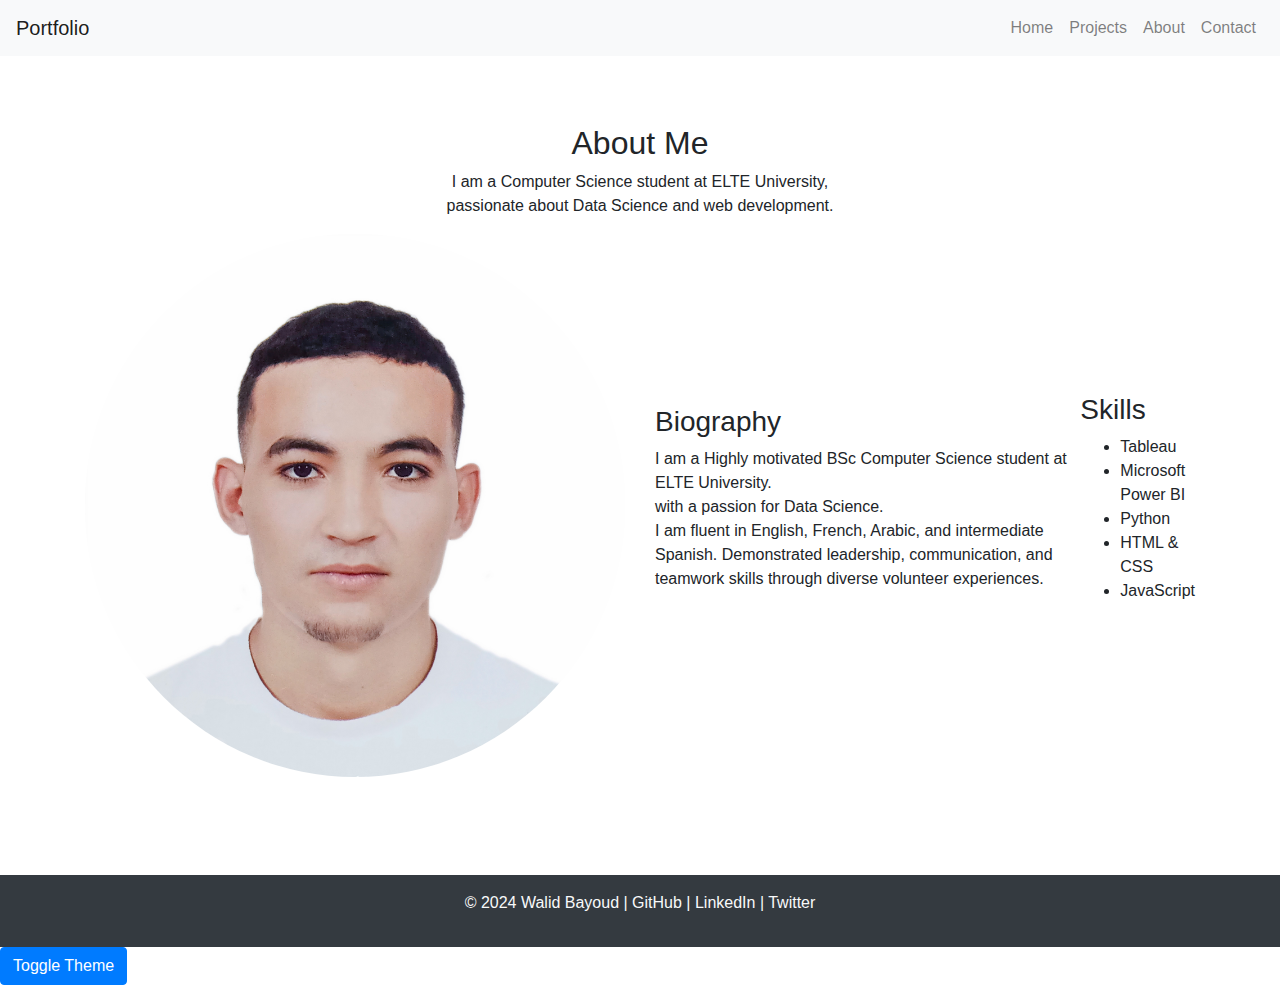
<file: about.html>
<!DOCTYPE html>
<html lang="en">
<head>
    <meta charset="UTF-8">
    <meta name="viewport" content="width=device-width, initial-scale=1.0">
    <title>About - Portfolio</title>
    <link rel="stylesheet" href="https://cdn.jsdelivr.net/npm/bootstrap@4.0.0/dist/css/bootstrap.min.css">
    <link rel="stylesheet" href="css/style.css">
</head>
<body>

<header>
    <nav class="navbar navbar-expand-lg navbar-light bg-light">
        <a class="navbar-brand" href="#">Portfolio</a>
        <button class="navbar-toggler" type="button" data-toggle="collapse" data-target="#navbarNav" aria-controls="navbarNav" aria-expanded="false" aria-label="Toggle navigation">
            <span class="navbar-toggler-icon"></span>
        </button>
        <div class="collapse navbar-collapse" id="navbarNav">
            <ul class="navbar-nav ml-auto">
                <li class="nav-item"><a class="nav-link" href="index.html">Home</a></li>
                <li class="nav-item"><a class="nav-link" href="projects.html">Projects</a></li>
                <li class="nav-item"><a class="nav-link" href="about.html">About</a></li>
                <li class="nav-item"><a class="nav-link" href="contact.html">Contact</a></li>
            </ul>
        </div>
    </nav>
</header>

<section id="about" class="py-5">
    <div class="container">
        <h2 class="text-center">About Me</h2>
        <div class="text-center">
            <p>I am a Computer Science student at ELTE University,<br> passionate about Data Science and web development.</p>
        </div>
        <div class="row">
            <div class="col-md-6">
                <img src="img/profile.jpg" class="img-fluid rounded-circle" alt="Profile Picture" >
            </div>
            <div class="col-md-6">
                <article>
                    <h3>Biography</h3>
                    <p>I am a Highly motivated BSc Computer Science student at ELTE University.<br> with a passion for Data Science. <br>
                    I am fluent in English, French, Arabic, and intermediate Spanish. Demonstrated leadership, communication, and teamwork skills through diverse volunteer experiences.</p>
                </article>
                <aside>
                    <h3>Skills</h3>
                    <ul>
                        <li>Tableau</li>
                        <li>Microsoft Power BI</li>
                        <li>Python</li>
                        <li>HTML & CSS</li>
                        <li>JavaScript</li>
                    </ul>
                </aside>
            </div>
        </div>
    </div>
</section>

<footer class="bg-dark text-light text-center py-3">
    <p>&copy; 2024 Walid Bayoud | <a href="https://github.com/walidbayoud" class="text-light">GitHub</a> | <a href="https://linkedin.com/walidbayoud" class="text-light">LinkedIn</a> | <a href="https://twitter.com/walidbayoud" class="text-light">Twitter</a></p>
</footer>

<script src="https://code.jquery.com/jquery-3.2.1.slim.min.js"></script>
<script src="https://cdn.jsdelivr.net/npm/popper.js@1.12.9/dist/umd/popper.min.js"></script>
<script src="https://cdn.jsdelivr.net/npm/bootstrap@4.0.0/dist/js/bootstrap.min.js"></script>
<script src="js/script.js"></script>
</body>
</html>
</file>
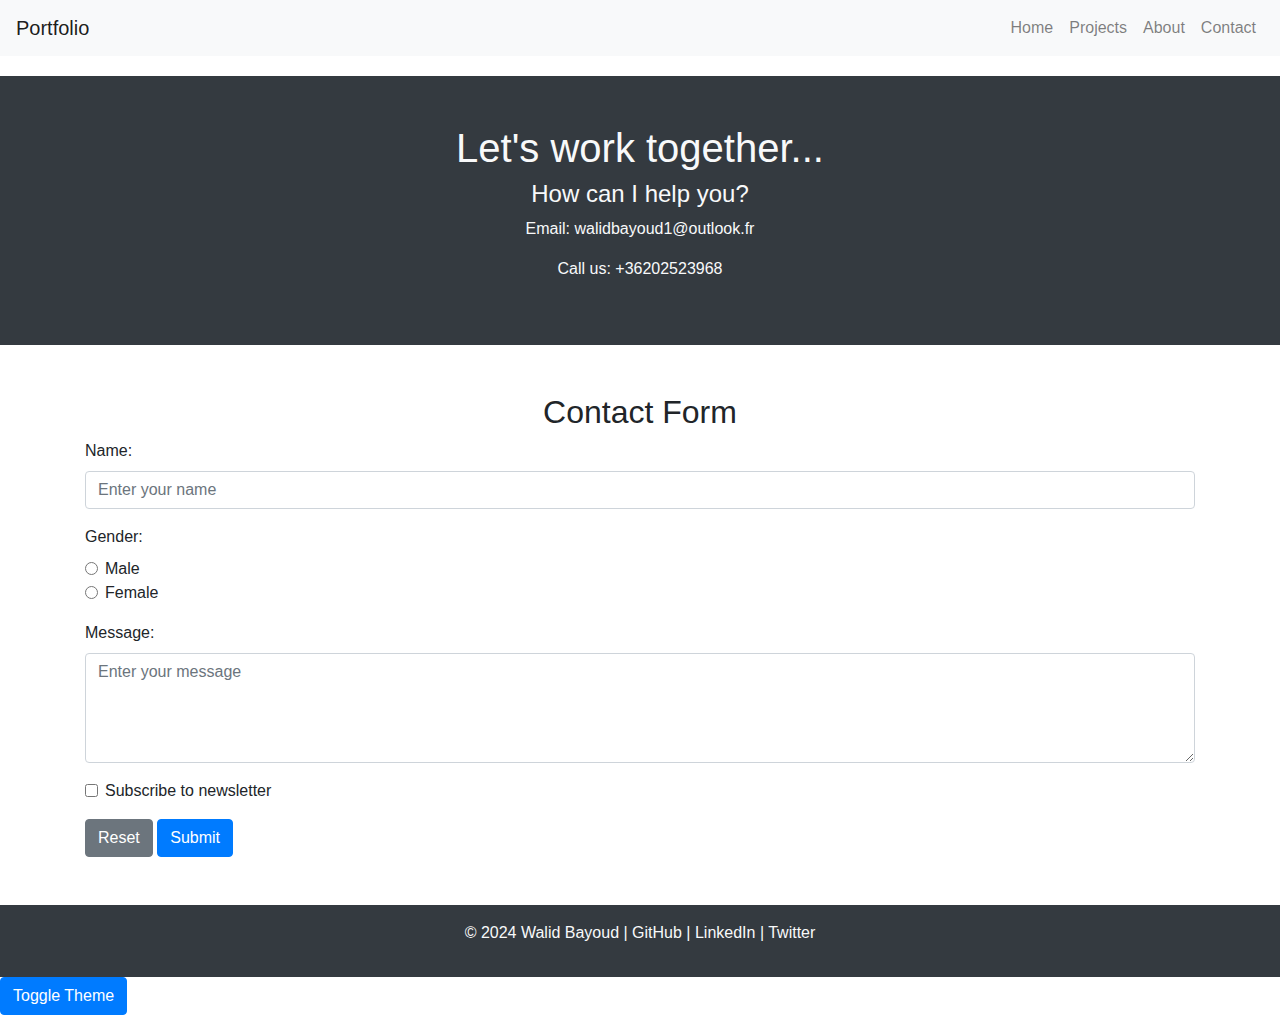
<file: contact.html>
<!DOCTYPE html>
<html lang="en">
<head>
    <meta charset="UTF-8">
    <meta name="viewport" content="width=device-width, initial-scale=1.0">
    <title>Contact - Portfolio</title>
    <link rel="stylesheet" href="https://cdn.jsdelivr.net/npm/bootstrap@4.0.0/dist/css/bootstrap.min.css">
    <link rel="stylesheet" href="css/style.css">
</head>
<body>

<header>
    <nav class="navbar navbar-expand-lg navbar-light bg-light">
        <a class="navbar-brand" href="#">Portfolio</a>
        <button class="navbar-toggler" type="button" data-toggle="collapse" data-target="#navbarNav" aria-controls="navbarNav" aria-expanded="false" aria-label="Toggle navigation">
            <span class="navbar-toggler-icon"></span>
        </button>
        <div class="collapse navbar-collapse" id="navbarNav">
            <ul class="navbar-nav ml-auto">
                <li class="nav-item"><a class="nav-link" href="index.html">Home</a></li>
                <li class="nav-item"><a class="nav-link" href="projects.html">Projects</a></li>
                <li class="nav-item"><a class="nav-link" href="about.html">About</a></li>
                <li class="nav-item"><a class="nav-link" href="contact.html">Contact</a></li>
            </ul>
        </div>
    </nav>
</header>

<section id="contact" class="py-5 bg-dark text-light text-center">
    <div class="container">
        <h1>Let's work together...</h1>
        <h4>How can I help you?</h4>
        <p><a href="mailto:walidbayoud1@outlook.fr" class="text-light">Email: walidbayoud1@outlook.fr</a></p>
        <p><a href="tel:+36202523968" class="text-light">Call us: +36202523968</a></p>
    </div>
</section>

<section id="contact-form" class="py-5">
    <div class="container">
        <h2 class="text-center">Contact Form</h2>
        <form action="mailto:walidbayoud1@outlook.fr" method="post" enctype="text/plain">
            <div class="form-group">
                <label for="name">Name:</label>
                <input type="text" id="name" name="name" placeholder="Enter your name" class="form-control" required>
            </div>
            <div class="form-group">
                <label>Gender:</label>
                <div class="form-check">
                    <input type="radio" id="male" name="gender" value="male" class="form-check-input">
                    <label for="male" class="form-check-label">Male</label>
                </div>
                <div class="form-check">
                    <input type="radio" id="female" name="gender" value="female" class="form-check-input">
                    <label for="female" class="form-check-label">Female</label>
                </div>
            </div>
            <div class="form-group">
                <label for="message">Message:</label>
                <textarea id="message" name="message" rows="4" placeholder="Enter your message" class="form-control" required></textarea>
            </div>
            <div class="form-check mb-3">
                <input type="checkbox" id="subscribe" name="subscribe" class="form-check-input">
                <label for="subscribe" class="form-check-label">Subscribe to newsletter</label>
            </div>
            <button type="reset" class="btn btn-secondary">Reset</button>
            <button type="submit" class="btn btn-primary">Submit</button>
        </form>
    </div>
</section>

<footer class="bg-dark text-light text-center py-3">
    <p>&copy; 2024 Walid Bayoud | <a href="https://github.com" class="text-light">GitHub</a> | <a href="https://linkedin.com" class="text-light">LinkedIn</a> | <a href="https://twitter.com" class="text-light">Twitter</a></p>
</footer>

<script src="https://code.jquery.com/jquery-3.2.1.slim.min.js"></script>
<script src="https://cdn.jsdelivr.net/npm/popper.js@1.12.9/dist/umd/popper.min.js"></script>
<script src="https://cdn.jsdelivr.net/npm/bootstrap@4.0.0/dist/js/bootstrap.min.js"></script>
<script src="js/script.js"></script>
</body>
</html>
</file>
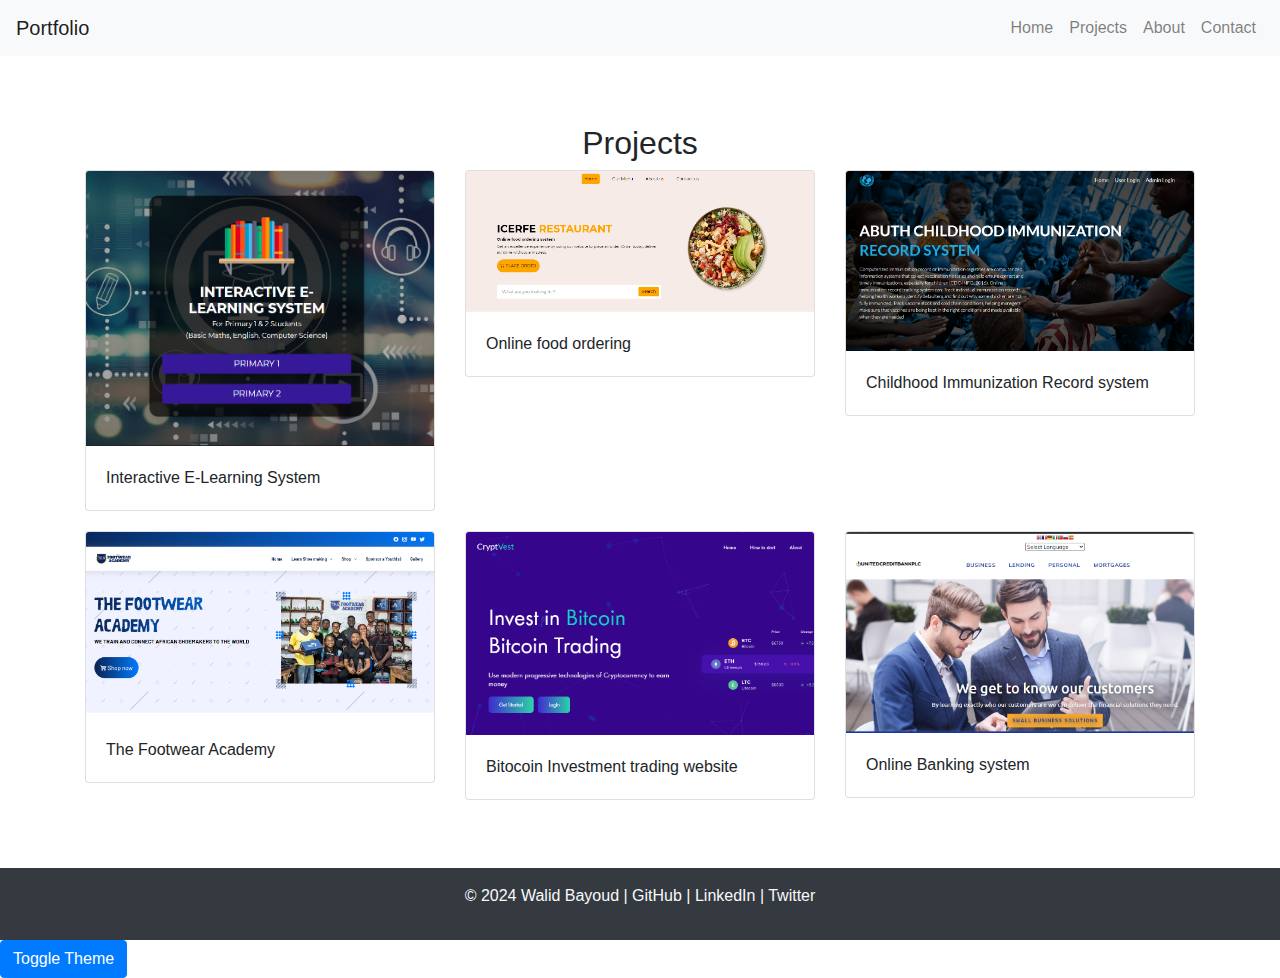
<file: projects.html>
<!DOCTYPE html>
<html lang="en">
<head>
    <meta charset="UTF-8">
    <meta name="viewport" content="width=device-width, initial-scale=1.0">
    <title>Projects - Portfolio</title>
    <link rel="stylesheet" href="https://cdn.jsdelivr.net/npm/bootstrap@4.0.0/dist/css/bootstrap.min.css">
    <link rel="stylesheet" href="css/style.css">
</head>
<body>

<header>
    <nav class="navbar navbar-expand-lg navbar-light bg-light">
        <a class="navbar-brand" href="#">Portfolio</a>
        <button class="navbar-toggler" type="button" data-toggle="collapse" data-target="#navbarNav" aria-controls="navbarNav" aria-expanded="false" aria-label="Toggle navigation">
            <span class="navbar-toggler-icon"></span>
        </button>
        <div class="collapse navbar-collapse" id="navbarNav">
            <ul class="navbar-nav ml-auto">
                <li class="nav-item"><a class="nav-link" href="index.html">Home</a></li>
                <li class="nav-item"><a class="nav-link" href="projects.html">Projects</a></li>
                <li class="nav-item"><a class="nav-link" href="about.html">About</a></li>
                <li class="nav-item"><a class="nav-link" href="contact.html">Contact</a></li>
                </ul>
            </div>
        </nav>
    </header>
    
    <section id="projects" class="py-5">
        <div class="container">
            <h2 class="text-center">Projects</h2>
            <div class="row">








                            <div class="col-md-4">
                                <div class="card shadow-lg ">
                                    <img class="card-img-top" src="img/1.png" alt="Card image cap">
                                    <div class="card-body">
                                      <p class="card-text">Interactive E-Learning System</p>
                                    </div>
                                </div>
                            </div>
                            <div class="col-md-4">
                                <div class="card ">
                                    <img class="card-img-top" src="img/2.png" alt="Card image cap">
                                    <div class="card-body">
                                      <p class="card-text">Online food ordering</p>
                                    </div>
                                </div>
                            </div>
                            <div class="col-md-4">
                                <div class="card ">
                                    <img class="card-img-top" src="img/3.png" alt="Card image cap">
                                    <div class="card-body">
                                      <p class="card-text">Childhood Immunization Record system</p>
                                    </div>
                                </div>
                            </div>
                            <div class="col-md-4">
                                <div class="card ">
                                    <img class="card-img-top" src="img/4.png" alt="Card image cap">
                                    <div class="card-body">
                                      <p class="card-text">The Footwear Academy</p>
                                    </div>
                                </div>
                            </div>
                            <div class="col-md-4">
                                <div class="card ">
                                    <img class="card-img-top" src="img/5.png" alt="Card image cap">
                                    <div class="card-body">
                                      <p class="card-text">Bitocoin Investment trading website</p>
                                    </div>
                                </div>
                            </div>
                            <div class="col-md-4">
                                <div class="card">
                                    <img class="card-img-top" src="img/6.png" alt="Card image cap">
                                    <div class="card-body">
                                      <p class="card-text">Online Banking system</p>
                                    </div>
                                </div>
                            </div>









            </div>
        </div>
    </section>
    
    <footer class="bg-dark text-light text-center py-3">
        <p>&copy; 2024 Walid Bayoud | <a href="https://github.com" class="text-light">GitHub</a> | <a href="https://linkedin.com" class="text-light">LinkedIn</a> | <a href="https://twitter.com" class="text-light">Twitter</a></p>
    </footer>
    
    <script src="https://code.jquery.com/jquery-3.2.1.slim.min.js"></script>
    <script src="https://cdn.jsdelivr.net/npm/popper.js@1.12.9/dist/umd/popper.min.js"></script>
    <script src="https://cdn.jsdelivr.net/npm/bootstrap@4.0.0/dist/js/bootstrap.min.js"></script>
    <script src="js/script.js"></script>
    </body>
    </html>
</file>
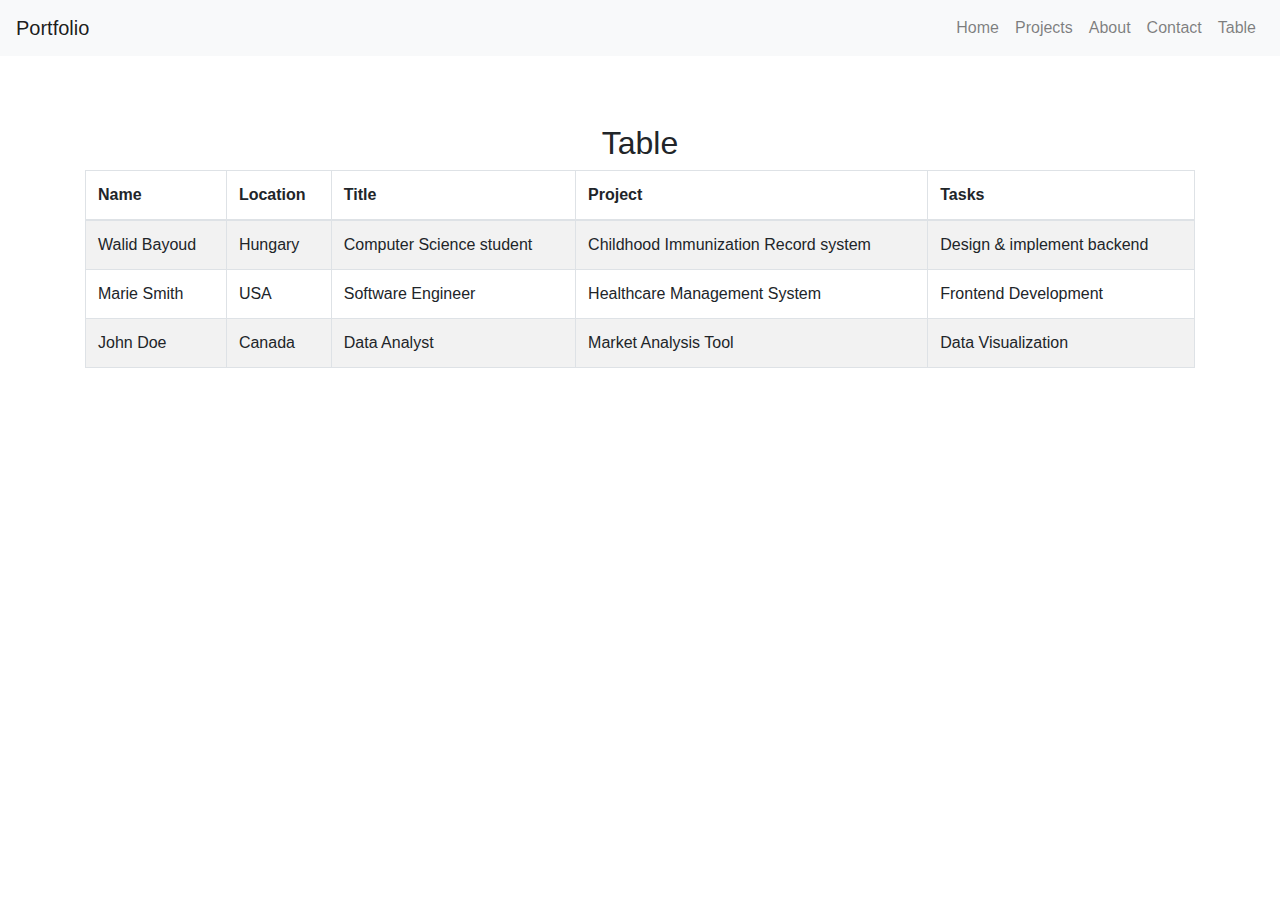
<file: table.html>
<!DOCTYPE html>
<html lang="en">
<head>
    <meta charset="UTF-8">
    <meta name="viewport" content="width=device-width, initial-scale=1.0">
    <title>Table - Portfolio</title>
    <link rel="stylesheet" href="https://cdn.jsdelivr.net/npm/bootstrap@4.0.0/dist/css/bootstrap.min.css">
    <link rel="stylesheet" href="css/style.css">
</head>
<body>

<header>
    <nav class="navbar navbar-expand-lg navbar-light bg-light">
        <a class="navbar-brand" href="#">Portfolio</a>
        <button class="navbar-toggler" type="button" data-toggle="collapse" data-target="#navbarNav" aria-controls="navbarNav" aria-expanded="false" aria-label="Toggle navigation">
            <span class="navbar-toggler-icon"></span>
        </button>
        <div class="collapse navbar-collapse" id="navbarNav">
            <ul class="navbar-nav ml-auto">
                <li class="nav-item"><a class="nav-link" href="index.html">Home</a></li>
                <li class="nav-item"><a class="nav-link" href="projects.html">Projects</a></li>
                <li class="nav-item"><a class="nav-link" href="about.html">About</a></li>
                <li class="nav-item"><a class="nav-link" href="contact.html">Contact</a></li>
                <li class="nav-item"><a class="nav-link" href="table.html">Table</a></li>
            </ul>
        </div>
    </nav>
</header>

<section id="table" class="py-5">
    <div class="container">
        <h2 class="text-center">Table</h2>
        <div class="table-responsive">
            <table class="table table-bordered table-striped">
                <thead>
                    <tr>
                        <th>Name</th>
                        <th>Location</th>
                        <th>Title</th>
                        <th>Project</th>
                        <th>Tasks</th>
                    </tr>
                </thead>
                <tbody>
                    <tr>
                        <td>Walid Bayoud</td>
                        <td>Hungary</td>
                        <td>Computer Science student</td>
                        <td>Childhood Immunization Record system</td>
                        <td>Design & implement backend</td>
                    </tr>
                    <tr>
                        <td>Marie Smith</td>
                        <td>USA</td>
                        <td>Software Engineer</td>
                        <td>Healthcare Management System</td>
                        <td>Frontend Development</td>
                    </tr>
                    <tr>
                        <td>John Doe</td>
                        <td>Canada</td>
                        <td>Data Analyst</td>
                        <td>Market Analysis Tool</td>
                        <td>Data Visualization</td>
                    </tr>
                </tbody>
            </table>
        </div>
    </div>
</section>
</body>
</file>
<file: css/style.css>
body {
    font-family: Arial, sans-serif;
}

header {
    margin-bottom: 20px;
}

#welcome {
    background-size: cover;
    background-position: center;
    opacity: .8;

    padding: 100px 0;
}

.welcome-text{
    background-color: rgba(255, 255, 255, 0.5); /* semi-transparent background */
    padding: 20px;
    border-radius: 10px;
    display: inline-block;
}

#project, #about, #media, #table {
    margin-bottom: 50px;
}

.card {
    margin-bottom: 20px;
}

.thumbnail {
    width: 150px;
    height: auto;
    display: inline-block;
}

@media (max-width: 768px) {
    #welcome h1 {
        font-size: 2em;
    }

    #welcome h2 {
        font-size: 1.5em;
    }
}

@media (max-width: 576px) {
    .navbar-nav {
        text-align: center;
    }

    .card-body {
        padding: 10px;
    }
}

@media (min-width: 992px) {
    #about .row > div {
        display: flex;
        align-items: center;
    }
}

footer {
    position: relative;
    bottom: 0;
    width: 100%;
}

.dark-theme {
    background-color: #333;
    color: #fff;
}

.dark-theme .bg-light {
    background-color: #444 !important;
}

.dark-theme a {
    color: #ff0 !important;
}

.dark-theme .card {
    background-color: #555;
}

.dark-theme footer {
    background-color: #222;
}
</file>
